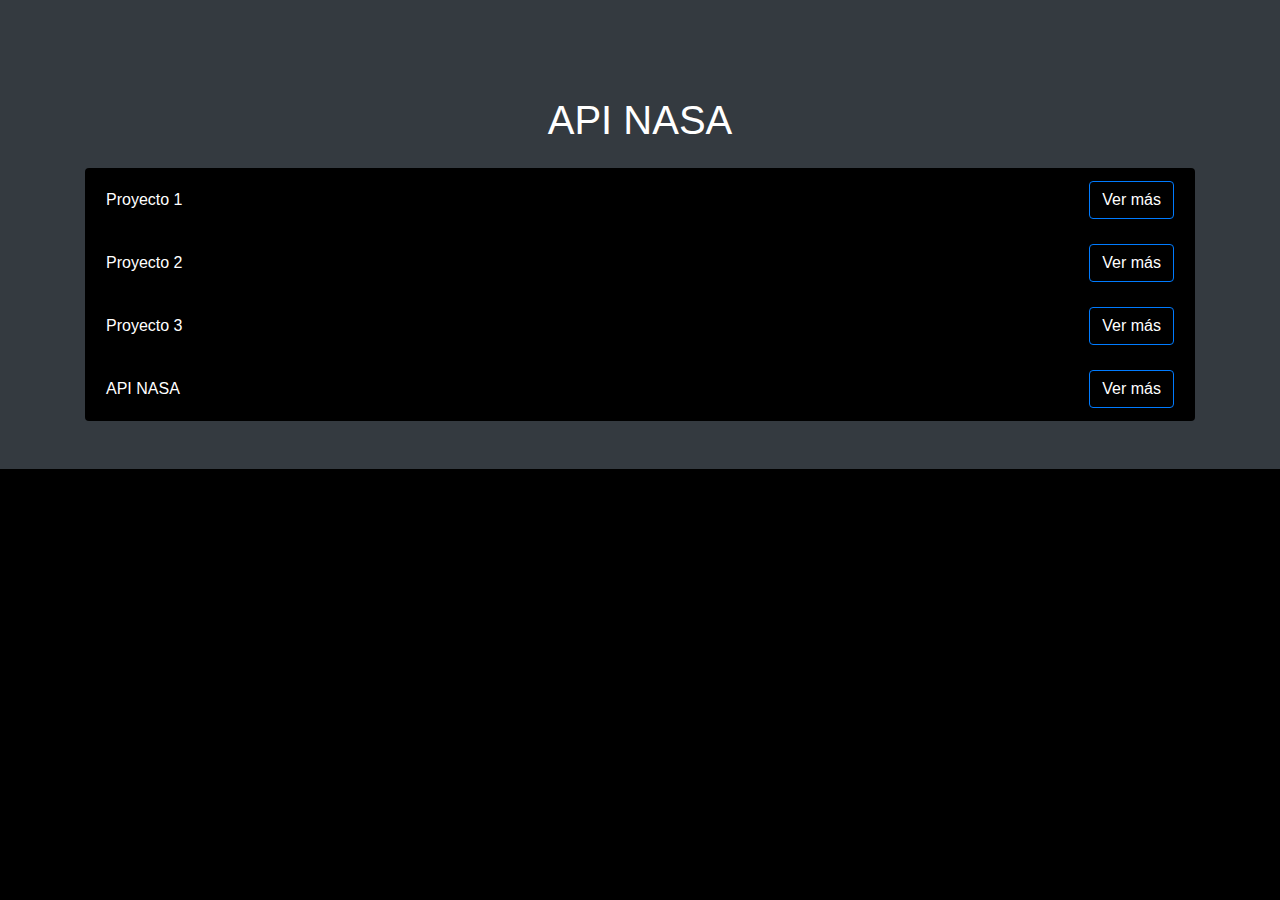
<file: index.html>
<!DOCTYPE html>
<html lang="en">
<head>
  <meta charset="UTF-8">
  <meta name="viewport" content="width=device-width, initial-scale=1.0">
  <title>API de la NASA</title>

  <!-- Bootstrap CSS -->
  <link rel="stylesheet" href="https://maxcdn.bootstrapcdn.com/bootstrap/4.0.0/css/bootstrap.min.css" integrity="sha384-Gn5384xqQ1aoWXA+058RXPxPg6fy4IWvTNh0E263XmFcJlSAwiGgFAW/dAiS6JXm" crossorigin="anonymous">
<link rel="stylesheet" href="style.css">
</head>
<body>
<!--Proyectos-->
<section class="bg-light py-5 bg-dark text-white">
    <div class="container mt-5">
        <h1 class="text-center mb-4">API NASA</h1>
        <ul class="list-group">
          <li class="list-group-item d-flex justify-content-between align-items-center">
            Proyecto 1
            <a href="Astronomy Picture of the Day/index.html" class="btn btn-primary">Ver más</a>
          </li>
          <li class="list-group-item d-flex justify-content-between align-items-center">
            Proyecto 2
            <a href="distancia asteroides/index.html" class="btn btn-primary">Ver más</a>
          </li>
          <li class="list-group-item d-flex justify-content-between align-items-center">
            Proyecto 3
            <a href="Fotos del Rover en Marte/index.html" class="btn btn-primary">Ver más</a>
          </li>
          <li class="list-group-item d-flex justify-content-between align-items-center">
            API NASA
            <a href="Ubicacion de la estacion espacial internacional/index.html" class="btn btn-primary">Ver más</a>
          </li>
          
        </ul>
      </div>
</section>
      </body>
      
  <!-- Bootstrap JS -->
  <script src="https://code.jquery.com/jquery-3.2.1.slim.min.js" integrity="sha384-KJ3o2DKtIkvYIK3UENzmM7KCkRr/rE9/Qpg6aAZGJwFDMVNA/GpGFF93hXpG5KkN" crossorigin="anonymous"></script>
  <script src="https://cdnjs.cloudflare.com/ajax/libs/popper.js/1.12.9/umd/popper.min.js" integrity="sha384-ApNbgh9B+Y1QKtv3Rn7W3mgPxhU9K/ScQsAP7hUibX39j7fakFPskvXusvfa0b4Q" crossorigin="anonymous"></script>
  <script src="https://maxcdn.bootstrapcdn.com/bootstrap/4.0.0/js/bootstrap.min.js" integrity="sha384-JZR6Spejh4U02d8jOt6vLEHfe/JQGiRRSQQxSfFWpi1MquVdAyjUar5+76PVCmYl" crossorigin="anonymous"></script>

</body>
</html>
</file>
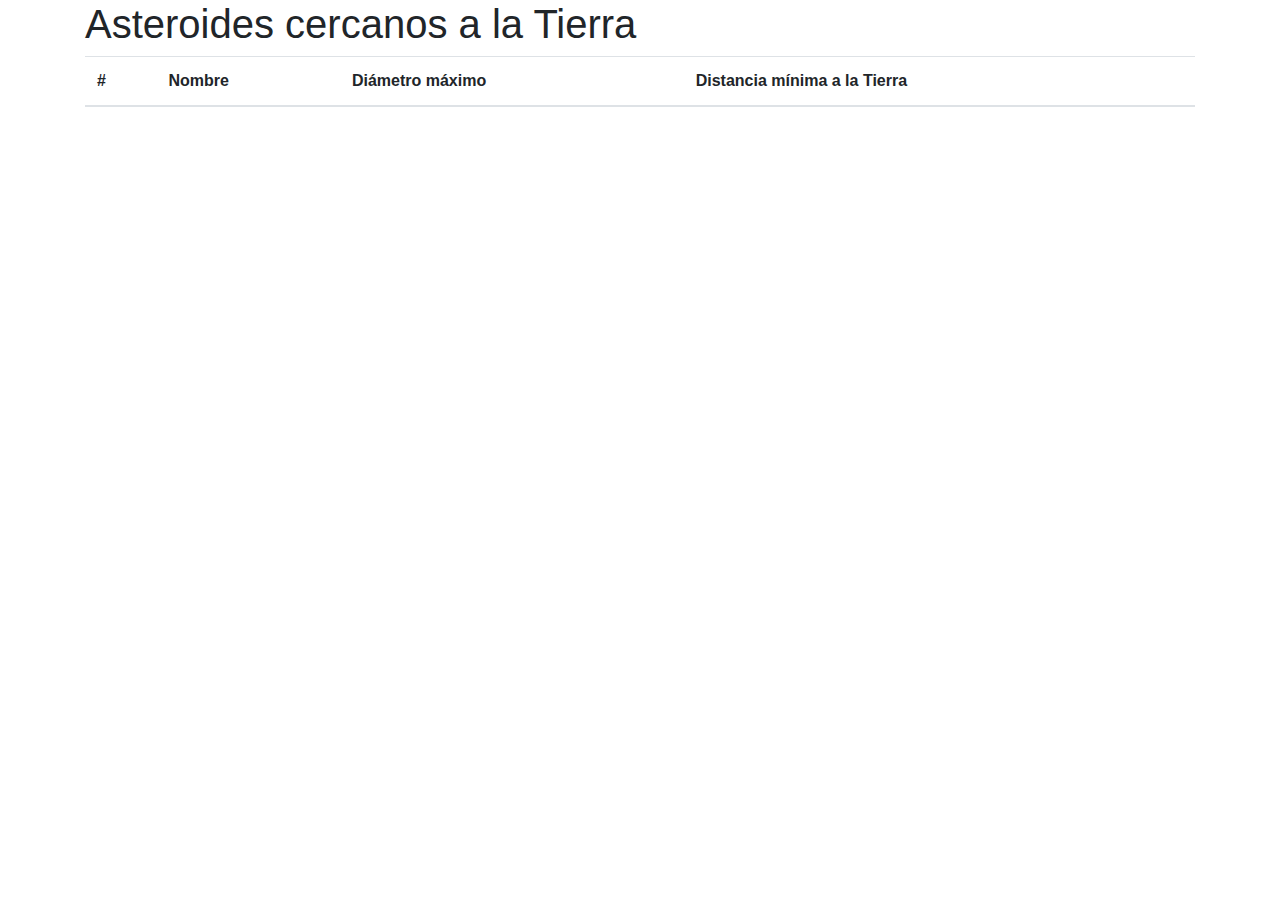
<file: distancia asteroides/index.html>
<!DOCTYPE html>
<html>
  <head>
    <meta name="viewport" content="width=device-width, initial-scale=1.0" />

    <title>Asteroides cercanos a la Tierra</title>
    <link rel="stylesheet" href="https://stackpath.bootstrapcdn.com/bootstrap/4.3.1/css/bootstrap.min.css">
  </head>
  <body>
    <div class="container">
      <h1>Asteroides cercanos a la Tierra</h1>
      <table class="table">
        <thead>
          <tr>
            <th scope="col">#</th>
            <th scope="col">Nombre</th>
            <th scope="col">Diámetro máximo</th>
            <th scope="col">Distancia mínima a la Tierra</th>
          </tr>
        </thead>
        <tbody id="asteroids-table">
        </tbody>
      </table>
    </div>

    <script src="app.js"></script>
  </body>
</html>
</file>
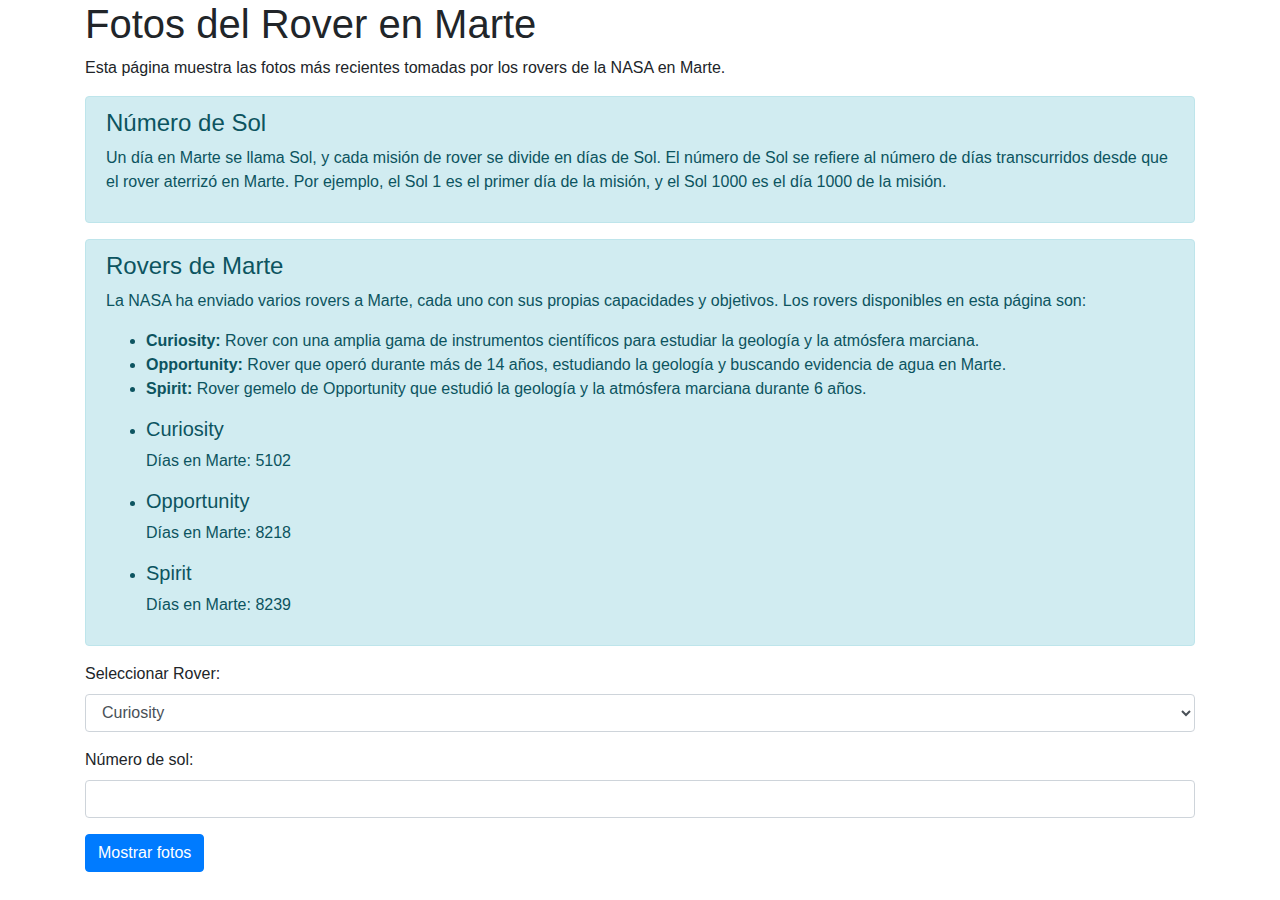
<file: Fotos del Rover en Marte/index.html>
<!DOCTYPE html>
<html>
  <head>
    <meta charset="UTF-8">
    <meta name="viewport" content="width=device-width, initial-scale=1.0" />

    <title>Fotos del Rover en Marte</title>
    <link rel="stylesheet" href="https://maxcdn.bootstrapcdn.com/bootstrap/4.0.0/css/bootstrap.min.css">
  </head>
  <body>
    <div class="container">
      <h1>Fotos del Rover en Marte</h1>
      <p>Esta página muestra las fotos más recientes tomadas por los rovers de la NASA en Marte.</p>
    
      <div class="alert alert-info" role="alert">
        <h4 class="alert-heading">Número de Sol</h4>
        <p>Un día en Marte se llama Sol, y cada misión de rover se divide en días de Sol. El número de Sol se refiere al número de días transcurridos desde que el rover aterrizó en Marte. Por ejemplo, el Sol 1 es el primer día de la misión, y el Sol 1000 es el día 1000 de la misión.</p>
      </div>
    
      <div class="alert alert-info" role="alert">
        <h4 class="alert-heading">Rovers de Marte</h4>
        <p>La NASA ha enviado varios rovers a Marte, cada uno con sus propias capacidades y objetivos. Los rovers disponibles en esta página son:</p>
        <ul>
          <li><strong>Curiosity:</strong> Rover con una amplia gama de instrumentos científicos para estudiar la geología y la atmósfera marciana.</li>
          <li><strong>Opportunity:</strong> Rover que operó durante más de 14 años, estudiando la geología y buscando evidencia de agua en Marte.</li>
          <li><strong>Spirit:</strong> Rover gemelo de Opportunity que estudió la geología y la atmósfera marciana durante 6 años.</li>
        </ul>
        <ul id="rovers">
          <li id="curiosity">
            <h5>Curiosity</h5>
            <p>Días en Marte: <span id="curiosity-days"></span></p>
          </li>
          <li id="opportunity">
            <h5>Opportunity</h5>
            <p>Días en Marte: <span id="opportunity-days"></span></p>
          </li>
          <li id="spirit">
            <h5>Spirit</h5>
            <p>Días en Marte: <span id="spirit-days"></span></p>
          </li>
        </ul>
      </div>
    
      <form>
        <div class="form-group">
          <label for="rover-select">Seleccionar Rover:</label>
          <select class="form-control" id="rover-select">
            <option value="curiosity">Curiosity</option>
            <option value="opportunity">Opportunity</option>
            <option value="spirit">Spirit</option>
          </select>
        </div>
        <div class="form-group">
          <label for="sol">Número de sol:</label>
          <input type="number" class="form-control" id="sol" name="sol">
        </div>
        <button type="button" class="btn btn-primary" onclick="getMarsPhotos()">Mostrar fotos</button>
      </form>
    
      <div id="photos"></div>
    </div>
    
    <script src="app.js"></script>
  </body>
</html>
</file>
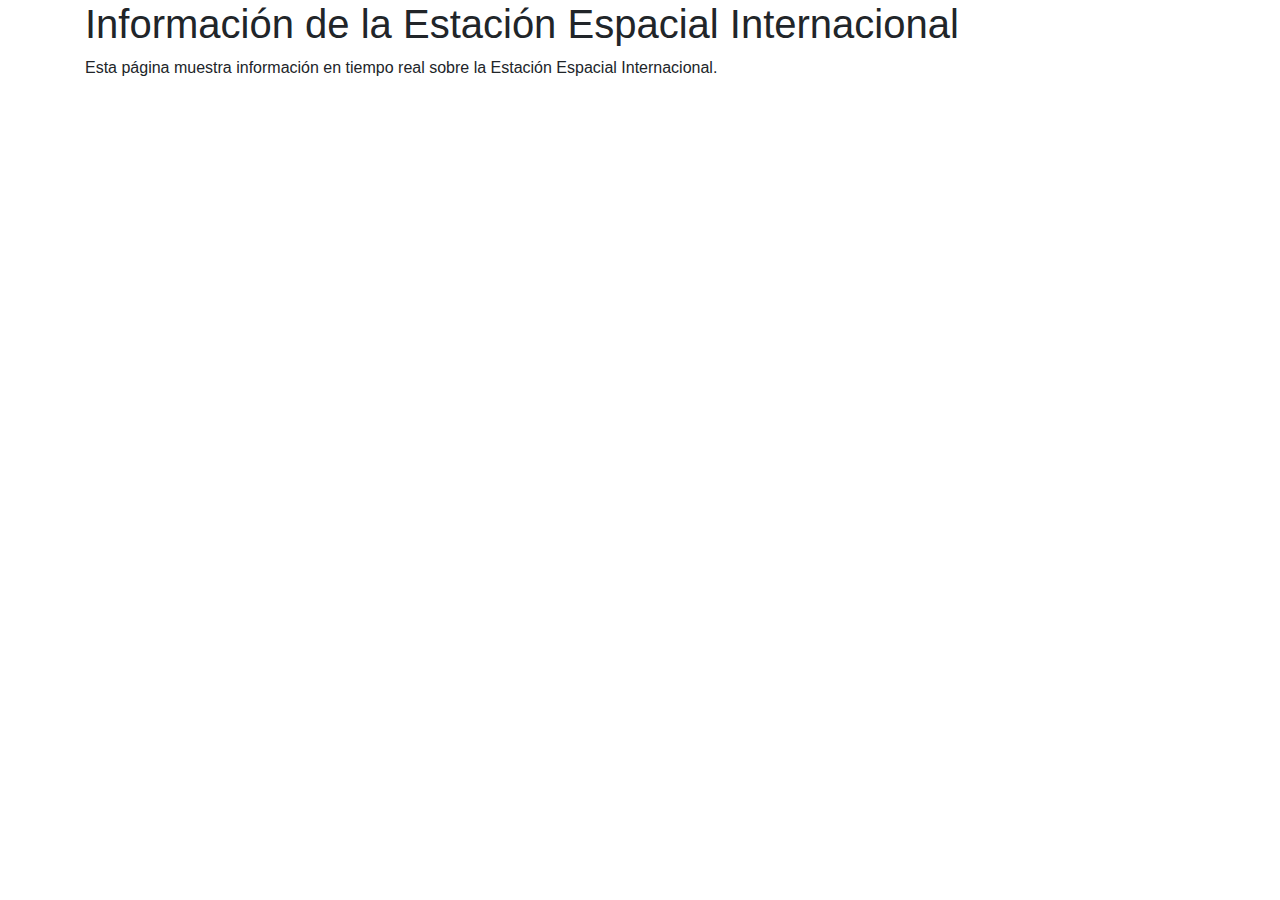
<file: Ubicacion de la estacion espacial internacional/index.html>
<!DOCTYPE html>
<html>
  <head>
    <meta charset="UTF-8">
    <meta name="viewport" content="width=device-width, initial-scale=1.0" />

    <title>Información de la Estación Espacial Internacional</title>
    <link rel="stylesheet" href="https://maxcdn.bootstrapcdn.com/bootstrap/4.0.0/css/bootstrap.min.css">
  </head>
  <body>
    <div class="container">
      <h1>Información de la Estación Espacial Internacional</h1>
      <p>Esta página muestra información en tiempo real sobre la Estación Espacial Internacional.</p>
      <div id="iss-info"></div>
    </div>
    <script src="app.js"></script>
  </body>
</html>
</file>
<file: style.css>
.social-icons a i {
    font-size: 1.5rem;
    margin-right: 1rem;
  }
  
  .social-icons {
    display: flex;
    justify-content: center;
    align-items: center;
    margin: 2rem 0;
  }
  

  body {
    background-color: black !important;
    color: #fff !important;
}

li {
    background-color: black !important;
    color: #fff !important;
}


a {
    background-color: black !important;
    cursor: pointer;
    border: none;
    padding: 16px 32px;
    color: #fff;
    font-size: 24px;
    font-weight: bold;
    position: relative;
    border-radius: 12px;
  }
  
  li::before {
    content: "";
    position: absolute;
    top: 0;
    left: 0;
    z-index: -1;
    width: 100%;
    height: 100%;
    background: linear-gradient(45deg, red, blue, deeppink, blue, red, blue, deeppink, blue);
    background-size: 800%;
    border-radius: 10px;
    filter: blur(8px);
    animation: animate 20s linear infinite;
     }
  
     @keyframes animate {
      0% {
        background-position: 0 0;
      }
      50% {
        background-position: 400% 0; 
      }
      100% {
        background-position: 0 0;
      }
  
  
     }
</file>
